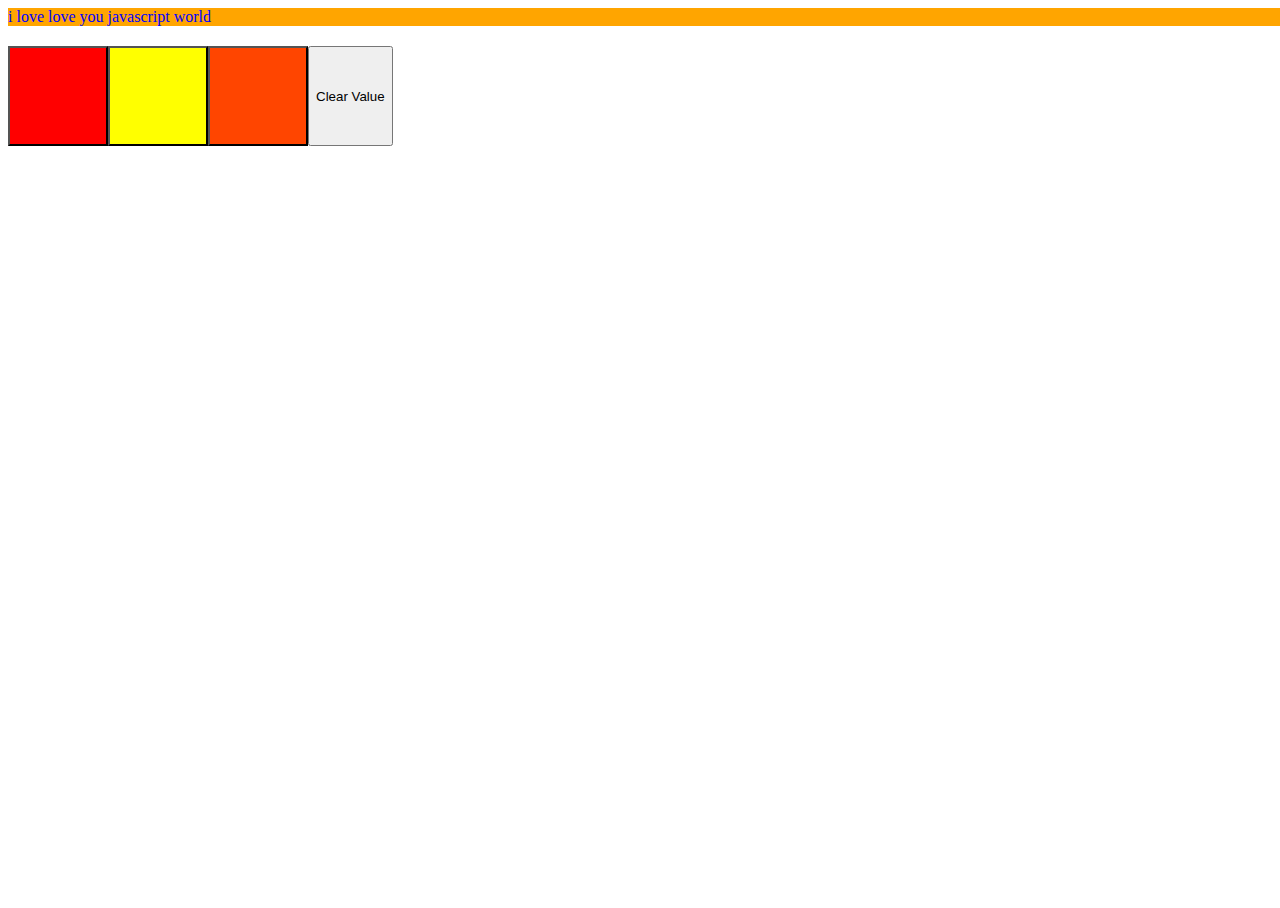
<file: Color Count/index.html>
<!DOCTYPE html>
<html lang="en">
<head>
    <meta charset="UTF-8">
    <meta http-equiv="X-UA-Compatible" content="IE=edge">
    <meta name="viewport" content="width=device-width, initial-scale=1.0">
    <link rel="stylesheet" href="style.css">
    <title>Dom</title>
</head>
<body>
    <div id="title">
        <h2> Hello Javascript </h2>
    </div>
    <div id="main">
   <button class="clickButton" id="red" value="red"></button>
   <button class="clickButton" id="yellow" value="yellow"></button>
   <button class="clickButton" id="orange" value="orange"></button>
   <button id="empty">Clear Value</button>
   </div>

  <script src="script.js"></script>  
</body>
</html>
</file>
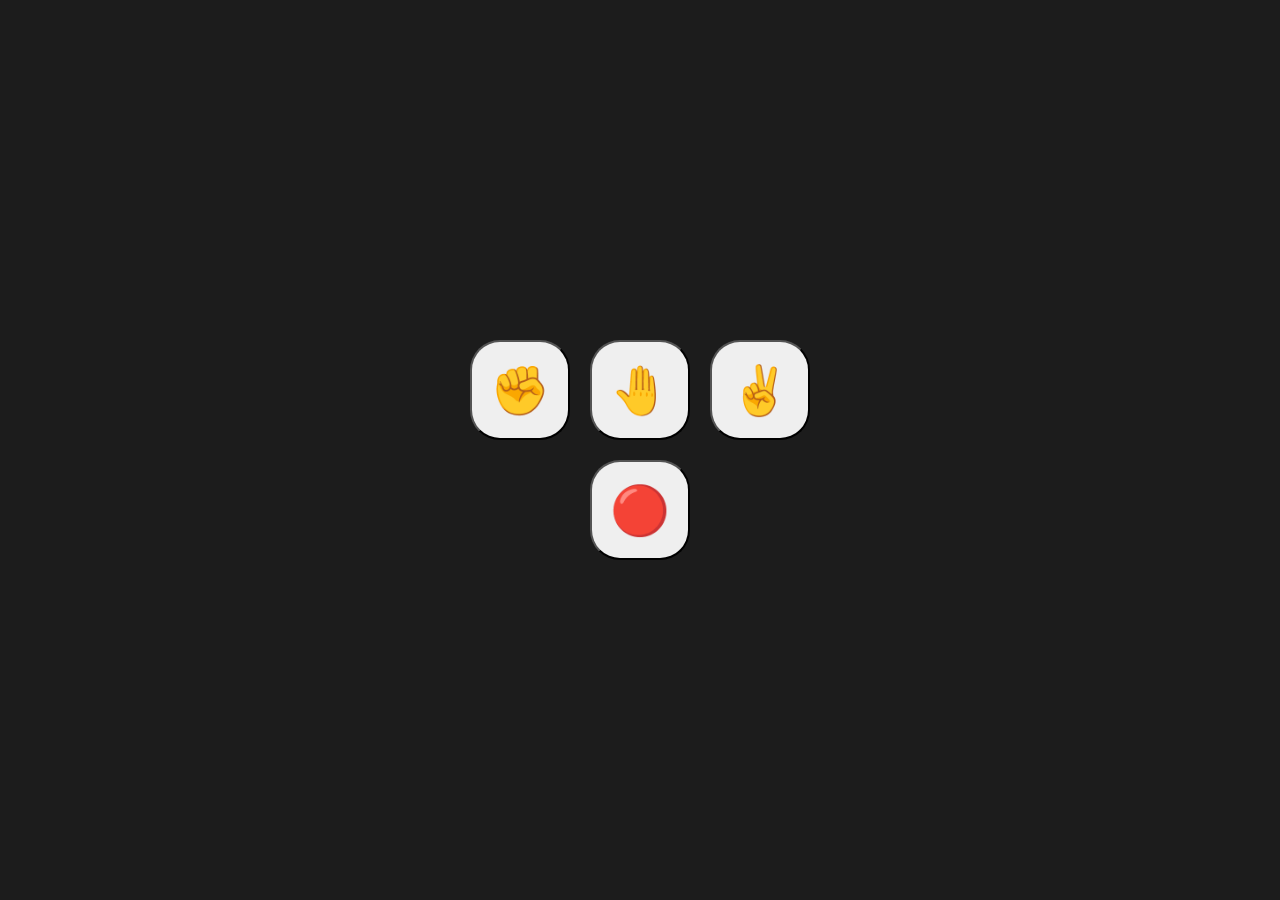
<file: Rock Paper Scissors/index.html>
<!DOCTYPE html>
<html>

<head>
  <meta charset="utf-8">
  <meta name="viewport" content="width=device-width">
  <title>replit</title>
  <link href="style.css" rel="stylesheet" type="text/css" />
</head>

<body>
  <div class="wrapper">
  <div class="buttons">
    <button class="rpsButton" value="Rock">✊</button>
    <button class="rpsButton" value="Paper">🤚</button>
    <button class="rpsButton" value="Scissors">✌</button>
  </div>
  <div class="resultContainer">
  <div id="player-score"></div>
  <div id="hands"></div>
  <div id="result"></div>
  <button id='endGameButton'>🔴</button>
  </div>
  </div>
  
  <script src="script.js"></script>
</body>

</html>
</file>
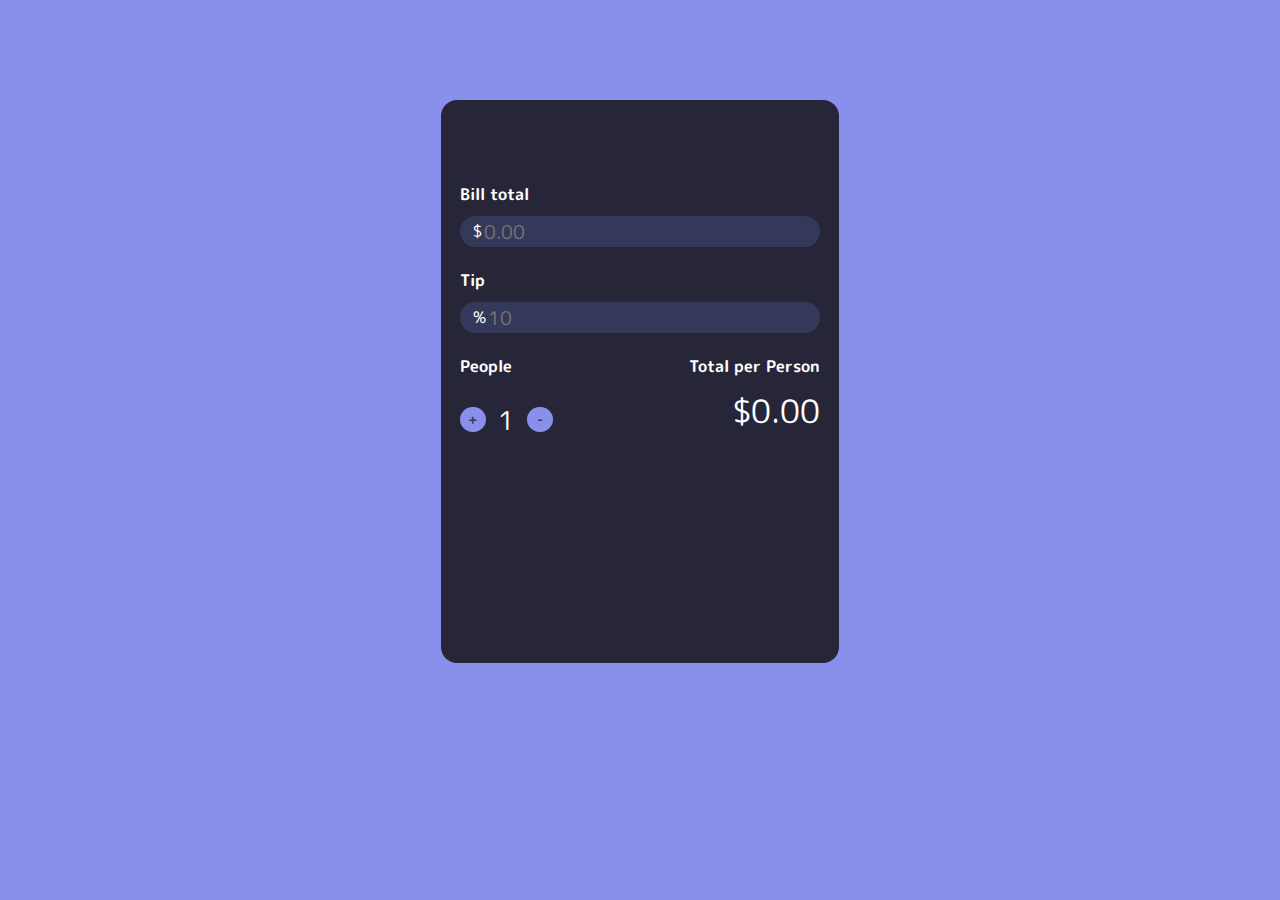
<file: Tip Calculator/index.html>
<!DOCTYPE html>
<html lang="en">
  <head>
    <meta charset="UTF-8" />
    <link rel="preconnect" href="https://fonts.googleapis.com" />
    <link rel="preconnect" href="https://fonts.gstatic.com" crossorigin />
    <link
      href="https://fonts.googleapis.com/css2?family=M+PLUS+Rounded+1c:wght@500&display=swap"
      rel="stylesheet"
    />
    <meta http-equiv="X-UA-Compatible" content="IE=edge" />
    <meta name="viewport" content="width=device-width, initial-scale=1.0" />
    <link rel="stylesheet" href="style.css" type="text/css" />
    <title>Tip Calculator</title>
  </head>
  <body>
    <div class="wrapper">
      <div class="container" id="topContainer">
        <div class="title">Bill total</div>
        <div class="inputContainer">
          <span>$</span>
          <input
            onkeyup="calculateBill()"
            type="text"
            id="billTotalInput"
            placeholder="0.00"
          />
        </div>
      </div>
      <div class="container">
        <div class="title">Tip</div>
        <div class="inputContainer">
          <span>%</span>
          <input
            onkeyup="calculateBill()"
            type="text"
            id="tipInput"
            placeholder="10"
          />
        </div>
      </div>
      <div class="container" id="bottom">
        <div class="splitContainer">
          <div class="title">People</div>
          <div class="controls">
            <span class="buttonContainer">
              <button class="splitButton" onclick="increasePeople()">
                <span class="buttonText">+</span>
              </button>
            </span>
            <span class="splitAmount" id="numberOfPeople">1</span>
            <span class="buttonContainer">
              <button class="splitButton" onclick="decreasePeople()">
                <span class="buttonText">-</span>
              </button>
            </span>
          </div>
        </div>
        <div class="totalContainer">
          <div class="title">Total per Person</div>
          <div class="total" id="perPersonTotal">$0.00</div>
        </div>
      </div>
    </div>

    <script type="text/javascript" src="script.js"></script>
  </body>
</html>
</file>
<file: Color Count/style.css>
html,body{
    height: 100%;
    width: 100%;
}
#title{
    color:chocolate;
}
#red{
    height: 100px;
    width: 100px;
    background-color: red;
}
#yellow{
    height: 100px;
    width: 100px;
    background-color:yellow;
}
#orange{
    height: 100px;
    width: 100px;
    background-color:orangered;
}
#main{
    margin-top: 20px;
    display: flex;

}
</file>
<file: Rock Paper Scissors/style.css>
html, body {
  height: 100%;
  width: 100%;
  padding: 0;
  margin:0;
}

.wrapper {
  background: #1c1c1c;
  color: white;
  display: flex;
  align-items: center;
  justify-content: center;
  width: 100%;
  height: 100%;
  flex-direction: column;
}

.buttons {
  display: flex;
  gap: 20px;
}

button {
  height: 100px;
  width: 100px;
  font-size: 48px;
  border-radius: 30px;
  cursor: pointer;
  
}

.resultContainer {
  font-size: 2rem;
  text-align: center;
  margin-top: 20px;
}
</file>
<file: Tip Calculator/style.css>
* {
  font-family: 'M PLUS Rounded 1c', Avenir Next, Helvetica, sans-serif;
  color: white;
}

body {
  background: #8990ec;
}

.wrapper {
  height: 525px;
  width: 360px;
  color: white;
  background: #272639;
  border-radius: 1rem;
  padding: 1.2rem;
  margin: 100px auto;
}

#topContainer {
  margin-top: 4rem;
}

.container {
  margin-top: 1.4rem;
}

.title {
  font-weight: bold;
  margin-bottom: 0.6rem;
}

.inputContainer {
  background: #353959;
  border-radius: 1.4rem;
  padding: 0 0.8rem;
  display: flex;
  align-items: center;
}

#billTotalInput,
#tipInput {
  font-size: 1.2rem;
  background: none;
  border: none;
  outline: none;
  padding: none;
}

.buttonContainer {
  background: #8990ec;
  display: grid;
  place-items: center;
  width: 1.6rem;
  height: 1.6rem;
  border-radius: 50%;
}

.splitButton {
  background: none;
  border: none;
}

.controls {
  display: flex;
  align-items: center;
}

.splitButton {
  font-size: 0.8rem;
  font-weight: bold;
  display: grid;
  place-items: center;
}

.buttonText {
  color: #353959 !important;
}

.splitAmount {
  font-size: 1.6rem;
  margin: 0.8rem;
}

#bottom {
  display: flex;
  justify-content: space-between;
}

.totalContainer {
  display: flex;
  flex-direction: column;
  align-items: end;
}

.total {
  font-size: 2rem;
}
</file>
